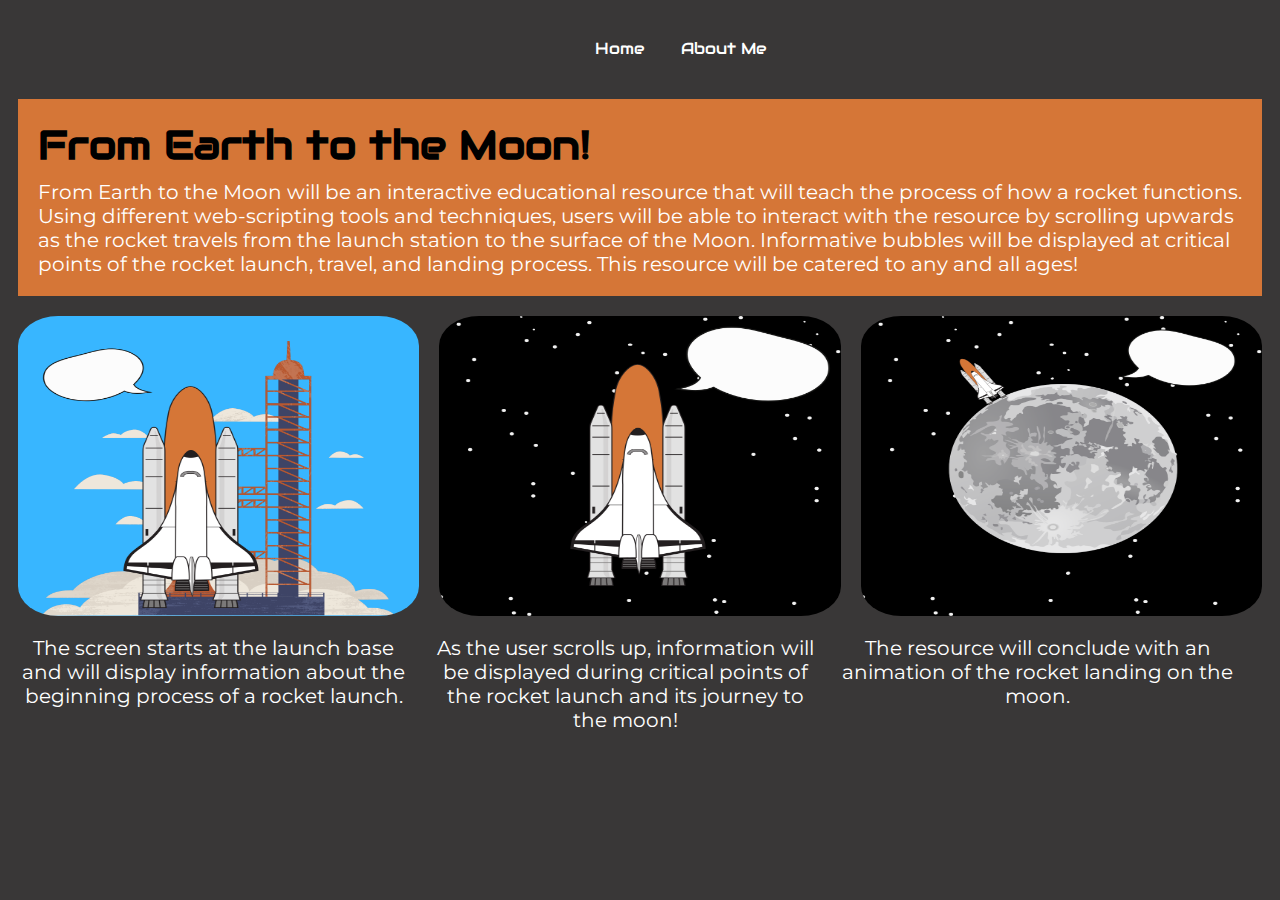
<file: index.html>
<!DOCTYPE html>
<html>
<head>
    <meta charset="UTF-8" />
    <title>Lab 1 Home</title>
    <link rel="stylesheet" href="css/main.css">
    <link rel="stylesheet" href="https://fonts.googleapis.com/css?family=Audiowide">
    <link rel="preconnect" href="https://fonts.googleapis.com">
    <link rel="preconnect" href="https://fonts.gstatic.com" crossorigin>
    <link href="https://fonts.googleapis.com/css2?family=Montserrat:ital,wght@0,100..900;1,100..900&display=swap" rel="stylesheet">

</head>
<body>
    
    <nav id="navbar-section">
        <div>
            <ul>
                <li><a id="nav-1" class="navbar" href="index.html">Home</a></li>
                <li><a id="nav-2" class="navbar" href="about.html">About Me</a></li>
            </ul>
        </div>
    </nav>

    <div id="home-header">
        <h2>From Earth to the Moon!</h2> 
        <p> From Earth to the Moon will be an interactive educational resource that will teach the process of how a rocket functions. Using different web-scripting tools and techniques, users will be able to interact with the resource by scrolling upwards as the rocket travels from the launch station to the surface of the Moon. Informative bubbles will be displayed at critical points of the rocket launch, travel, and landing process. This resource will be catered to any and all ages! </p>
    </div>

    <div id="image-section">
        <div>
            <img id="picture-1" class="picture" src="images/1.png" />
        </div>
        <div>
            <img id="picture-2" class="picture" src="images/2.png" />
        </div>
        <div>
            <img id="picture-3" class="picture" src="images/3.png" />
        </div>
    </div>

    <div id="text-section">
        <div>
            <p id="p-1" class="para"> The screen starts at the launch base and will display information about the beginning process of a rocket launch. </p>
        </div>
        <div>
            <p id="p-2" class="para"> As the user scrolls up, information will be displayed during critical points of the rocket launch and its journey to the moon! </p>
        </div>
        <div>
            <p id="p-3" class="para"> The resource will conclude with an animation of the rocket landing on the moon. </p>
        </div>
    </div>

</body>
</html>
</file>
<file: css/main.css>
body{
    background-color: rgb(57, 55, 55);
}

h2 {
    margin: 10px;
    font-family: "Audiowide", sans-serif;
    font-size: 40px;
}

p {
    color: white;
    margin: 10px;
    font-family: "Montserrat", sans-serif;
    font-weight: 400;
    font-size: 20px;
}

img {
    width: 300px;
    height: 300px;
    border-radius: 10%;
}

.picture {
    float: left;
    margin: 10px;
    display: block;

}

#picture-1 {
    width: 31.75%;
}

#picture-2 {
    width: 31.75%;
}

#picture-3 {
    width: 31.75%;
}

.para {
    float: left;
    margin: 10px;
    text-align: center;
}

#p-1 {
    width: 31%;
}

#p-2 {
    width: 31%;
}

#p-3 {
    width: 31%;
}

#home-header {
    background-color: #d57637;
    padding: 10px;
    margin: 10px;
}

nav {
    font-family: "Audiowide", sans-serif;
}

ul {
    left: 0;
    top: 50%;
    width: 100%;
    text-align: center;
    display: inline-block;
    list-style-type: none;
  }
  li {
    display: inline-block;
  }
  li a {
    display: block;
    color: white;
    text-align: center;
    padding: 14px 16px;
    text-decoration: none;
    margin: 0
  }
  li a:hover:not(.active) {
    background-color: #111;
  }
</file>
